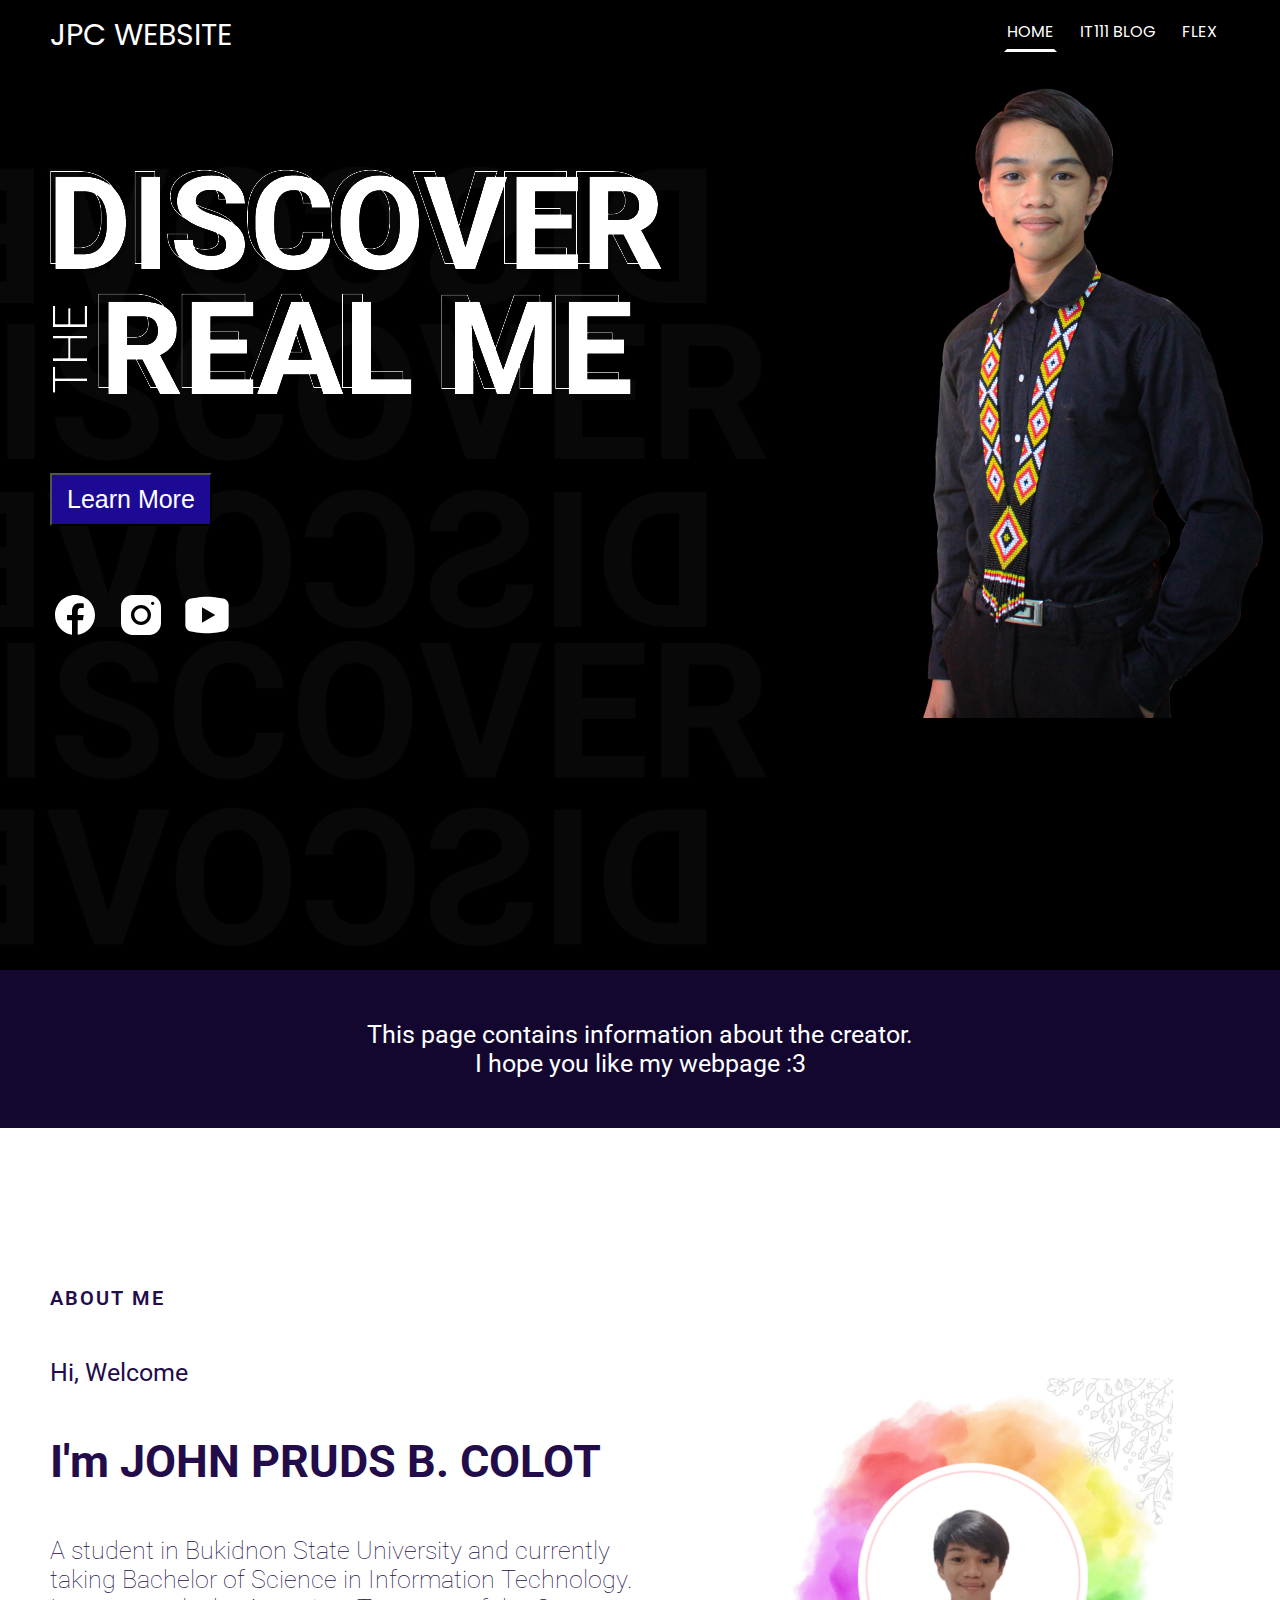
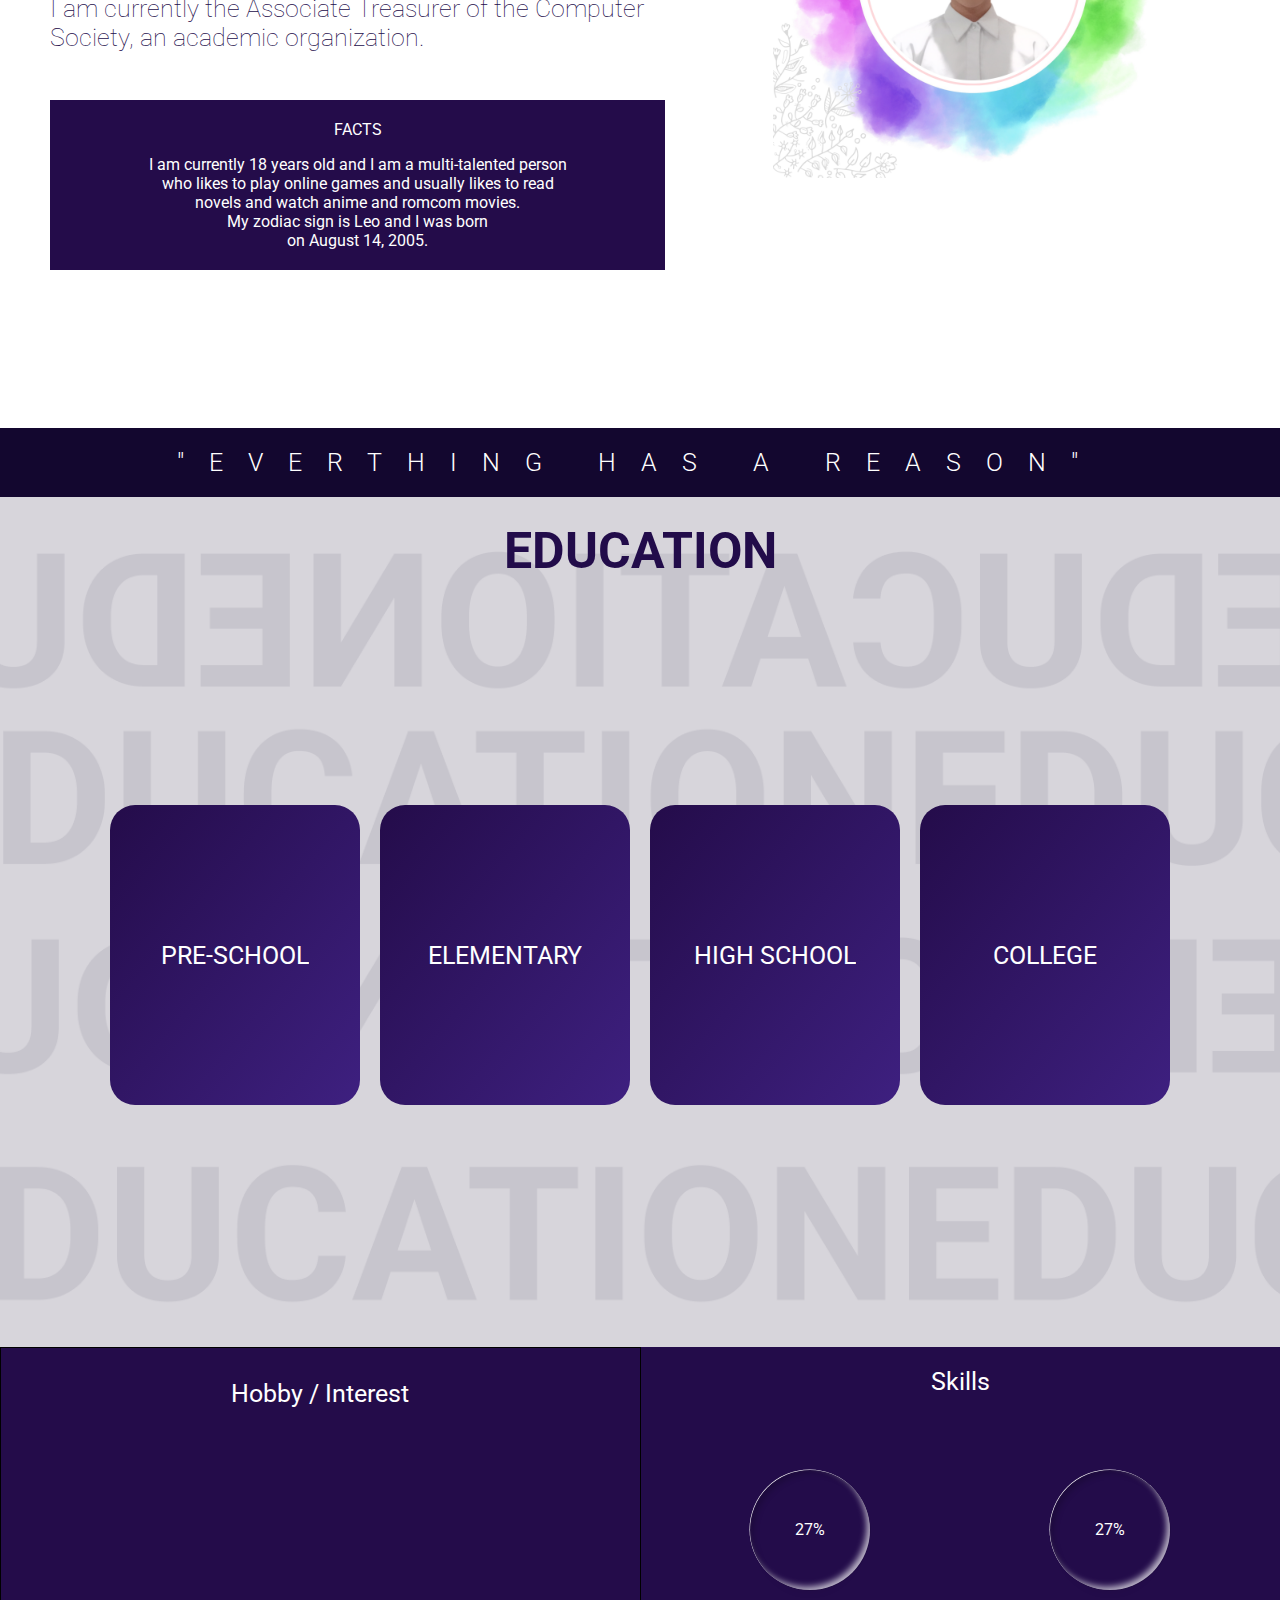
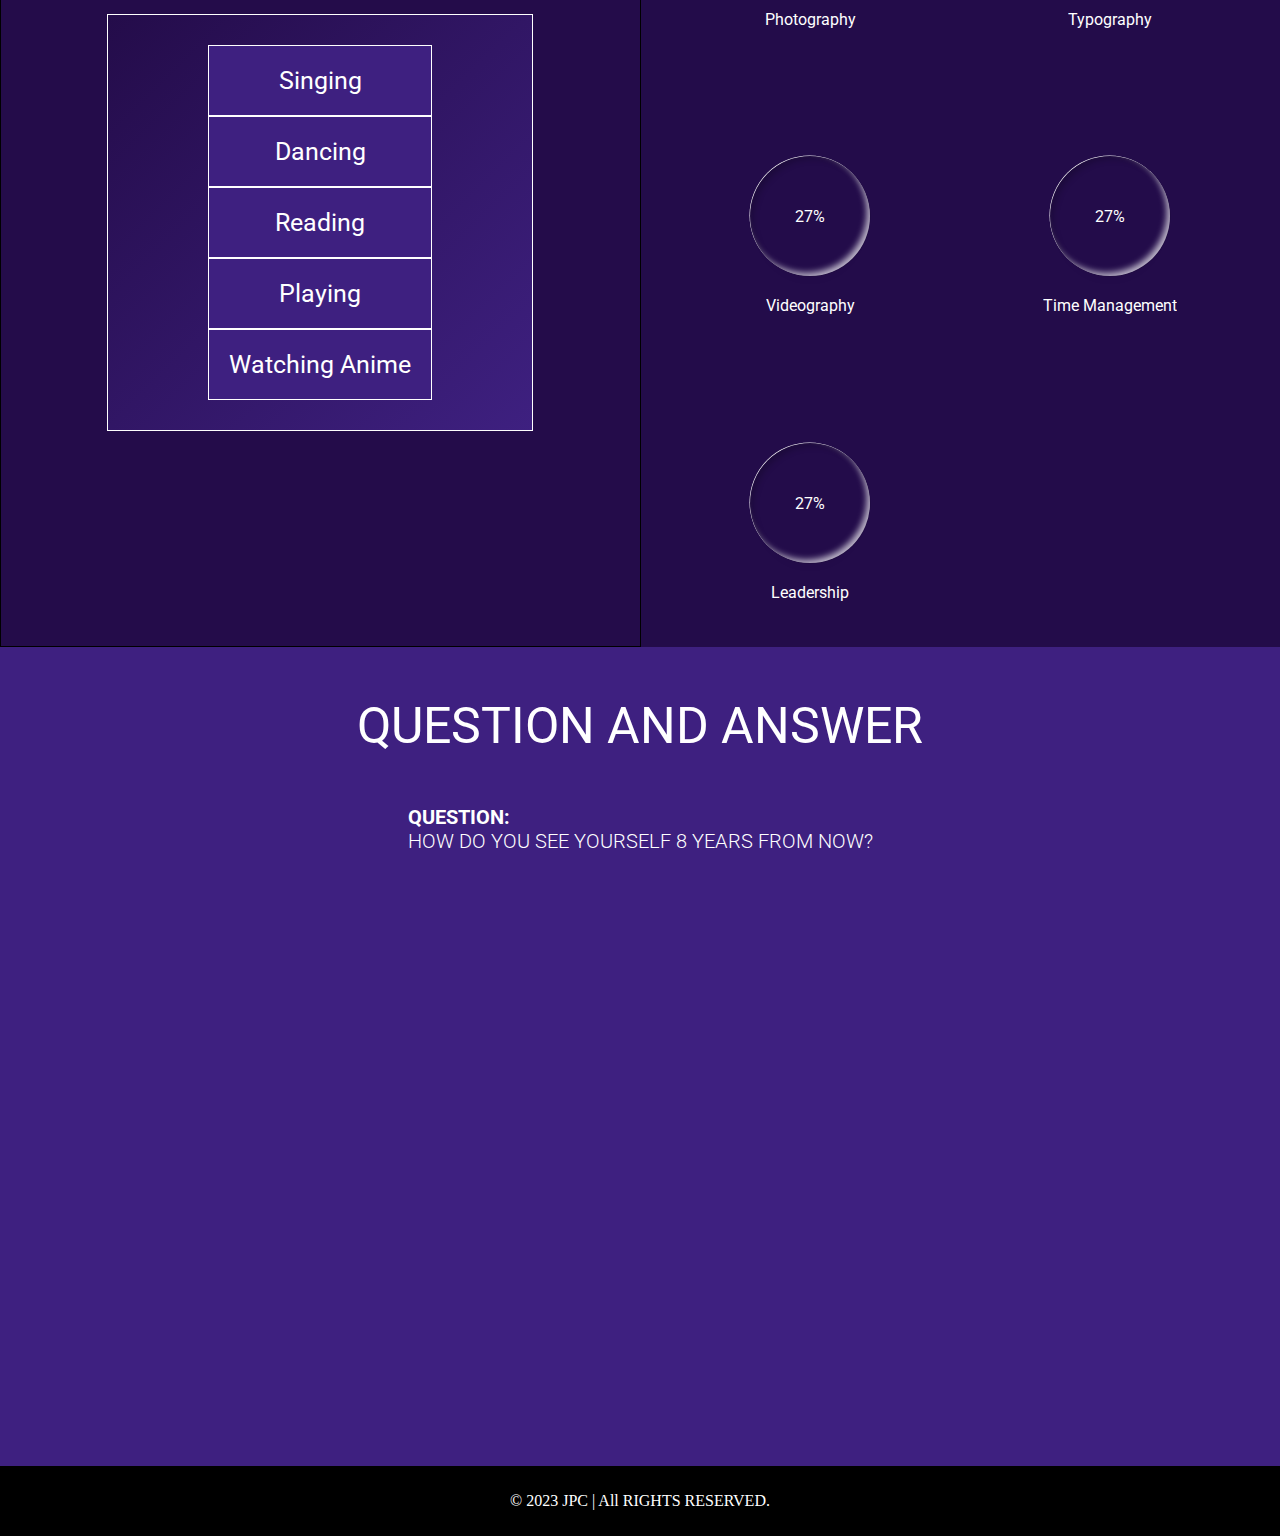
<file: index.html>
<!DOCTYPE html>
<html lang="en">
<head>
    <meta charset="UTF-8">
    <meta http-equiv="X-UA-Compatible" content="IE=edge">
    <meta name="viewport" content="width=device-width, initial-scale=1.0">
    <link rel="stylesheet" href="style.css">
    <link rel="stylesheet" href="https://cdnjs.cloudflare.com/ajax/libs/font-awesome/6.5.1/css/all.min.css" integrity="sha512-DTOQO9RWCH3ppGqcWaEA1BIZOC6xxalwEsw9c2QQeAIftl+Vegovlnee1c9QX4TctnWMn13TZye+giMm8e2LwA==" crossorigin="anonymous" referrerpolicy="no-referrer" />
    <link rel="preconnect" href="https://fonts.googleapis.com">
    <link rel="preconnect" href="https://fonts.gstatic.com" crossorigin>
    <link href="https://fonts.googleapis.com/css2?family=Poppins:ital,wght@0,100;0,200;0,300;0,400;0,500;0,600;0,700;0,800;0,900;1,100;1,200;1,300;1,400;1,500;1,600;1,700;1,800;1,900&family=Roboto:ital,wght@0,100;0,300;0,400;0,500;0,700;0,900;1,100;1,300;1,400;1,500;1,700;1,900&display=swap" rel="stylesheet">
    <title>JPC Website | Home</title>
    
</head>
<body>
    <header>
        <div class="logo">JPC Website</div>
        <input type="checkbox" id="nav_check" hidden>
        <nav>
            <ul>
                <li>
                    <a href="index.html" class="active">Home</a>
                </li>
                <li>
                    <a href="Subfolders/IT111.html">IT111 Blog</a>
                </li>
                <li>
                    <a href="Subfolders/flex.html">Flex</a>
                </li>
            </ul>
        </nav>
        <label for="nav_check" class="hamburger">
            <div></div>
            <div></div>
            <div></div>
        </label>
    </header>

    <main>
        <section class="landing-page">
            <div class="hero">
                <div class="Text">
                    <img class="tit" src="images/Home-files/Text.png">
                    <a href="#start">
                        <button class="learnmore-btn">
                            Learn More
                        </button>
                    </a>
                    <div class="socmed">
                        <div class="icons">
                            <a href="https://www.facebook.com/Walker16960/">
                                <i> 
                                    <img class="fb" src="images/icons/icons8-facebook-90.svg">

                                </i>
                            </a>
                        </div>
                        <div class="icons">
                            <a href="https://www.instagram.com/colotjohn/">
                                <i>
                                    <img class="ig" src="images/icons/icons8-instagram-90.svg">
                                </i>
                            </a>
                        </div>
                        <div class="icons">
                            <a href="https://www.youtube.com/channel/UCvZS7rYXtH3Jua6TodX-O1g">
                                <i>
                                    <img class="yt" src="images/icons/icons8-youtube-90.svg">
                                </i>
                            </a>
                        </div>
                        
                    </div>
                </div>
                <div class="picture">
                    <img class="portrait" src="images/Home-files/portrait2.png">
                </div>
            </div>
        </section>

        <section id="start" class="introductory-statement">
            <span class="statement">
                This page contains information about the creator. <br>I hope you like my webpage :3
            </span>
        </section>

        <section class="about-me">
            <div class="aboutmetext-container">
                <span class="title-page2">ABOUT ME</span>
                <span class="welcomestatement">Hi, Welcome</span>
                <span class="name">I'm JOHN PRUDS B. COLOT</span>
                <span class="aboutmedescription">A student in Bukidnon State University and currently <br>taking Bachelor of Science in Information Technology. <br>I am currently the Associate Treasurer of the Computer <br>Society, an academic organization.</span>
                <div class="factscontainer">
                    <span class="factstitle">FACTS</span>
                    <span class="factsdescription">I am currently 18 years old and I am a multi-talented person <br>who likes to play online games and usually likes to read <br>novels and watch anime and romcom movies. <br>My zodiac sign is Leo and I was born <br>on August 14, 2005.</span>
                </div>
            </div>
            <div class="aboutmepicture">
                <img src="images/Home-files/aboutme-portrait.png"> 
            </div>
            <span class="title-page1">ABOUT ME</span>
        </section>

        <section class="qoute">
            <span>"EVERTHING HAS A REASON"</span>
        </section>

        <section class="education">
            <div class="educationtitle">
                <span class="educationni">EDUCATION</span>
            </div>
            <div class="educationcontainers">
                <div class="edcontainer">
                    <div class="edconfront">
                        <span class="educationname">PRE-SCHOOL</span>
                    </div>
                    <div class="edconback">
                        <img src="images/Home-files/images/BPPO.jpeg">
                        <div class="eddescription">
                            <span class="schoolname">PNP Ladies Club Learning Center</span>
                            <br>
                            <span class="schoolyear">YEAR: 2010 - 2011 </span>
                        </div>
                    </div>
                </div>
                <div class="edcontainer">
                    <div class="edconfront">
                        <span class="educationname">ELEMENTARY</span>
                    </div>
                    <div class="edconback">
                        <img src="images/Home-files/images/MCCS.jpg">
                        <div class="eddescription">
                            <span class="schoolname">Malaybalay City Central School</span>
                            <br>
                            <span class="schoolyear">YEAR: 2011 - 2017 </span>
                        </div>
                    </div>  
                </div>
                <div class="edcontainer">
                    <div class="edconfront">
                        <span class="educationname">HIGH SCHOOL</span>
                    </div>
                    <div class="edconback">
                        <img src="images/Home-files/images/BNHS.jpg">
                        <div class="eddescription">
                            <span class="schoolname">Bukidon National High School</span>
                            <br>
                            <span class="schoolyear">YEAR: 2017 - 2023 </span>
                        </div>
                    </div>
                </div>
                <div class="edcontainer">
                    <div class="edconfront">
                        <span class="educationname">COLLEGE</span>
                    </div>
                    <div class="edconback">
                        <img src="images/Home-files/images/BSU.jpg">
                        <div class="eddescription">
                            <span class="schoolname">Bukidon State University</span>
                            <br>
                            <span class="schoolyear">YEAR: 2023 - Present </span>
                        </div>
                    </div>
                </div>
            </div>
        </section>

        <section class="HobbiesSkills">
            <div class="Hobbiescontainer">
                <div class="hobskiltitle">Hobby / Interest</div>
                <div class="hobbycontent">
                    <ul>
                        <li>Singing</li>
                        <li>Dancing</li>
                        <li>Reading</li>
                        <li>Playing</li>
                        <li>Watching Anime</li>
                    </ul>
                </div>
            </div>
            <div class="Skillcontainer">
                <div class="hobskiltitle">Skills</div>
                <div class="skillcontent">
                    <div class="skill1">
                        <div class="skill">
                            <div class="outer">
                                <div class="inner">
                                    <div id="skill1-number">
                                    </div>
                                </div>
                            </div>
                    
                            <svg xmlns="https://www.w3.org/2000/svg" version="1.1" width="160px" height="160px">
                                    <defs>
                                        <linearGradient id="GradientColor">
                                            <stop offset="0%" stop-color="#e91e63" />
                                            <stop offset="100%" stop-color="#673ab7" />
                                        </linearGradient>
                                    </defs>
                                    <circle cx="80" cy="80" r="70" stroke-linecap="round" />
                            </svg>
                        </div>
                        <span class="skillname">Photography</span>
                    </div>


                    <div class="skill2">
                        <div class="skill">
                            <div class="outer">
                                <div class="inner">
                                    <div id="skill2-number">
                                    </div>
                                </div>
                            </div>
                    
                            <svg xmlns="https://www.w3.org/2000/svg" version="1.1" width="160px" height="160px">
                                    <defs>
                                        <linearGradient id="GradientColor">
                                            <stop offset="0%" stop-color="#e91e63" />
                                            <stop offset="100%" stop-color="#673ab7" />
                                        </linearGradient>
                                    </defs>
                                    <circle cx="80" cy="80" r="70" stroke-linecap="round" />
                            </svg>
                        </div>
                        <span class="skillname">Typography</span>
                    </div>


                    <div class="skill3">
                        <div class="skill">
                            <div class="outer">
                                <div class="inner">
                                    <div id="skill3-number">
                                    </div>
                                </div>
                            </div>
                    
                            <svg xmlns="https://www.w3.org/2000/svg" version="1.1" width="160px" height="160px">
                                    <defs>
                                        <linearGradient id="GradientColor">
                                            <stop offset="0%" stop-color="#e91e63" />
                                            <stop offset="100%" stop-color="#673ab7" />
                                        </linearGradient>
                                    </defs>
                                    <circle cx="80" cy="80" r="70" stroke-linecap="round" />
                            </svg>
                        </div>
                        <span class="skillname">Videography</span>
                    </div>


                    <div class="skill4">
                        <div class="skill">
                            <div class="outer">
                                <div class="inner">
                                    <div id="skill4-number">
                                    </div>
                                </div>
                            </div>
                    
                            <svg xmlns="https://www.w3.org/2000/svg" version="1.1" width="160px" height="160px">
                                    <defs>
                                        <linearGradient id="GradientColor">
                                            <stop offset="0%" stop-color="#e91e63" />
                                            <stop offset="100%" stop-color="#673ab7" />
                                        </linearGradient>
                                    </defs>
                                    <circle cx="80" cy="80" r="70" stroke-linecap="round" />
                            </svg>
                        </div>
                        <span class="skillname">Time Management</span>
                    </div>


                    <div class="skill5">
                        <div class="skill">
                            <div class="outer">
                                <div class="inner">
                                    <div id="skill5-number">
                                    </div>
                                </div>
                            </div>
                    
                            <svg xmlns="https://www.w3.org/2000/svg" version="1.1" width="160px" height="160px">
                                    <defs>
                                        <linearGradient id="GradientColor">
                                            <stop offset="0%" stop-color="#e91e63" />
                                            <stop offset="100%" stop-color="#673ab7" />
                                        </linearGradient>
                                    </defs>
                                    <circle cx="80" cy="80" r="70" stroke-linecap="round" />
                            </svg>
                        </div>
                        <span class="skillname">Leadership</span>
                    </div>
                     
                </div>
            </div>
        </section>
        
        <section class="infographics">
            <div class="QAtitle">
                <span>QUESTION AND ANSWER</span>
            </div>
            <div class="video">
                <div class="videodescription">
                    <div class="Question">
                        <span>QUESTION:</span>
                    </div>
                    <div class="Qdescription">
                        <span>HOW DO YOU SEE YOURSELF 8 YEARS FROM NOW?</span>
                    </div>
                </div>
                <div class="Avideo">
                    <iframe width="1000px" height="563px" src="https://www.youtube.com/embed/OcAPGlniNxI?si=Bm6vOvax7aZdfe8U" title="YouTube video player" frameborder="0" allow="accelerometer; autoplay; clipboard-write; encrypted-media; gyroscope; picture-in-picture; web-share" allowfullscreen></iframe>
                </div>
            </div>
        </section>
    </main>
    <footer>   
        <span class="num1"><p> &copy; 2023 JPC | All RIGHTS RESERVED.</p></span>
    </footer>

    <script src="counter.js"></script>
</body>
</html>
</file>
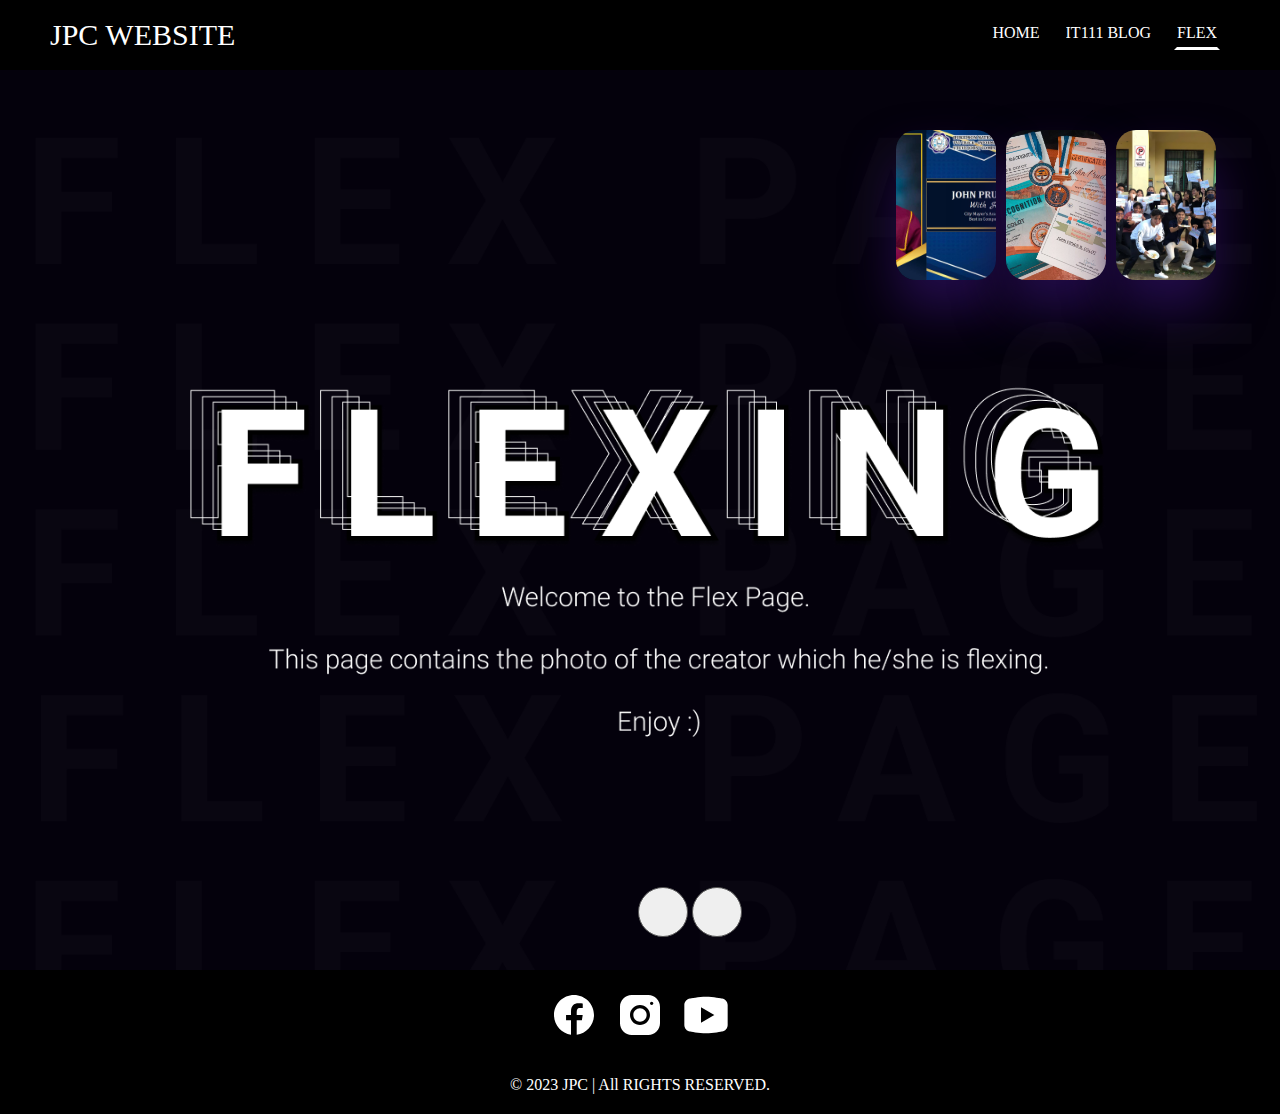
<file: Subfolders/flex.html>
<!DOCTYPE html>
<html lang="en">
<head>
    <meta charset="UTF-8">
    <meta http-equiv="X-UA-Compatible" content="IE=edge">
    <meta name="viewport" content="width=device-width, initial-scale=1.0">
    <link rel="stylesheet" href="flex/flex.css">
    <link rel="stylesheet" href="https://cdnjs.cloudflare.com/ajax/libs/font-awesome/6.5.1/css/all.min.css" integrity="sha512-DTOQO9RWCH3ppGqcWaEA1BIZOC6xxalwEsw9c2QQeAIftl+Vegovlnee1c9QX4TctnWMn13TZye+giMm8e2LwA==" crossorigin="anonymous" referrerpolicy="no-referrer" />
    <link rel="preconnect" href="https://fonts.googleapis.com">
    <link rel="preconnect" href="https://fonts.gstatic.com" crossorigin>
    <link href="https://fonts.googleapis.com/css2?family=Poppins:ital,wght@0,100;0,200;0,300;0,400;0,500;0,600;0,700;0,800;0,900;1,100;1,200;1,300;1,400;1,500;1,600;1,700;1,800;1,900&family=Roboto:ital,wght@0,100;0,300;0,400;0,500;0,700;0,900;1,100;1,300;1,400;1,500;1,700;1,900&display=swap" rel="stylesheet">
    <title>JPC Website | FLEX PAGE</title>
    
</head>
<body>
    <header>
        <div class="logo">JPC Website</div>
        <input type="checkbox" id="nav_check" hidden>
        <nav>
            <ul>
                <li>
                    <a href="../index.html">Home</a>
                </li>
                <li>
                    <a href="IT111.html">IT111 Blog</a>
                </li>
                <li>
                    <a href="flex.html" class="active">Flex</a>
                </li>
            </ul>
        </nav>
        <label for="nav_check" class="hamburger">
            <div></div>
            <div></div>
            <div></div>
        </label>
    </header>

<main> 
    <section class="landingpage">
            <div class="container">
                <div id="slide">
                    <div class="item" style="background-image: url(flex/image/flex5.jpg);">
                        <div class="content">
                            <div class="name">Picture with the Male Ensemble Philippines</div>
                            <div class="des">This photo was taken after the concert of Male Ensemble Phillipines and The Nightingales at the Luce Auditorium at Siliman University, Dumaguete during our participation to the Siliman University International Chorale Festival 2023 </div>
                        </div>
                    </div>
                    <div class="item" style="background-image: url(flex/image/landingpage.png);">
                    </div>
                    <div class="item" style="background-image: url(flex/image/flex1.jpg);">
                        <div class="content">
                            <div class="name">
                                Graduation Picture
                            </div>
                            <div class="des">
                                I got this recognition when I graduated in Bukidnon National High School whereas I got the 1st Place in the overall honors in our Strand.
                            </div>
                        </div>
                    </div>
                    <div class="item" style="background-image: url(flex/image/flex2.jpg);">
                        <div class="content">
                            <div class="name">
                                Recognition Awards
                            </div>
                            <div class="des">
                                I got this awards during our 4th quarter recognition program. Receiving this certificates and medals give such a happiness to me for off my hardship.
                            </div>
                        </div>
                    </div>
                    <div class="item" style="background-image: url(flex/image/flex3.jpg);">
                        <div class="content">
                            <div class="name">
                                1st Recognition Program
                            </div>
                            <div class="des">
                                I'm flexing this because me and my friends got the title honors for the 1st quarter of our first face to face class. By watching this, it makes me happy and proud for them.
                            </div>
                        </div>
                    </div>
                    <div class="item" style="background-image: url(flex/image/flex4.jpg);">
                        <div class="content">
                            <div class="name">
                                Piniliyapan Hu Bukidnon
                            </div>
                            <div class="des">
                                This is my first event that we joined, with the BUKSU Chrole, for the celebration of Kaamulan.
                            </div>
                        </div>
                    </div>
                </div>
                <div class="buttons">
                    <button id="prev"><i class="fa-solid fa-angle-left"></i></button>
                    <button id="next"><i class="fa-solid fa-angle-right"></i></button>
                </div>
            </div>
        
            <script src="flex/flex.js"></script>
        </section>
</main>
    
<footer>
        <div class="socmed">
                        <div class="icons">
                            <a href="https://www.facebook.com/Walker16960/">
                                <i> 
                                    <img class="fb" src="flex/image/icons/icons8-facebook-90.svg">

                                </i>
                            </a>
                        </div>
                        <div class="icons">
                            <a href="https://www.instagram.com/colotjohn/">
                                <i>
                                    <img class="ig" src="flex/image/icons/icons8-instagram-90.svg">
                                </i>
                            </a>
                        </div>
                        <div class="icons">
                            <a href="https://www.youtube.com/channel/UCvZS7rYXtH3Jua6TodX-O1g">
                                <i>
                                    <img class="yt" src="flex/image/icons/icons8-youtube-90.svg">
                                </i>
                            </a>
                        </div>
                    </div>
        <span><p> &copy; 2023 JPC | All RIGHTS RESERVED.</p></span>
</footer>
</body>
</html>
</file>
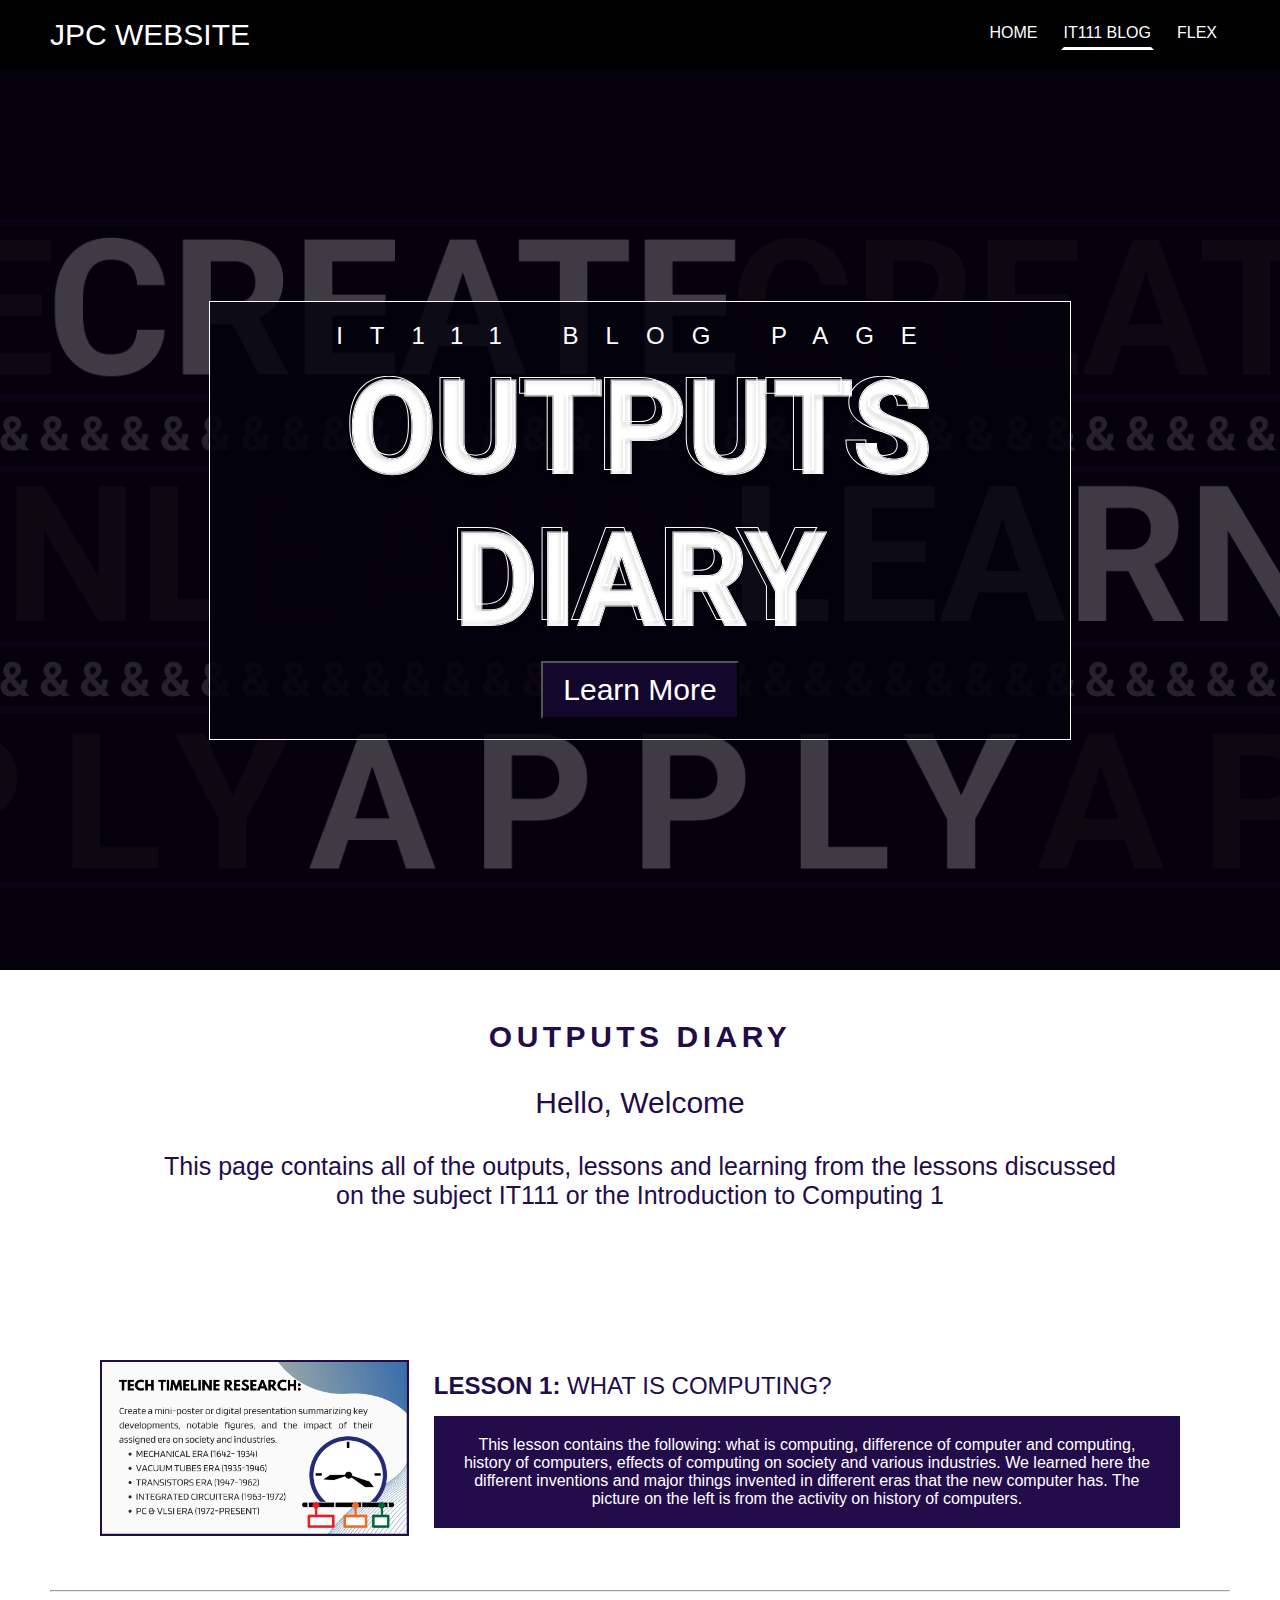
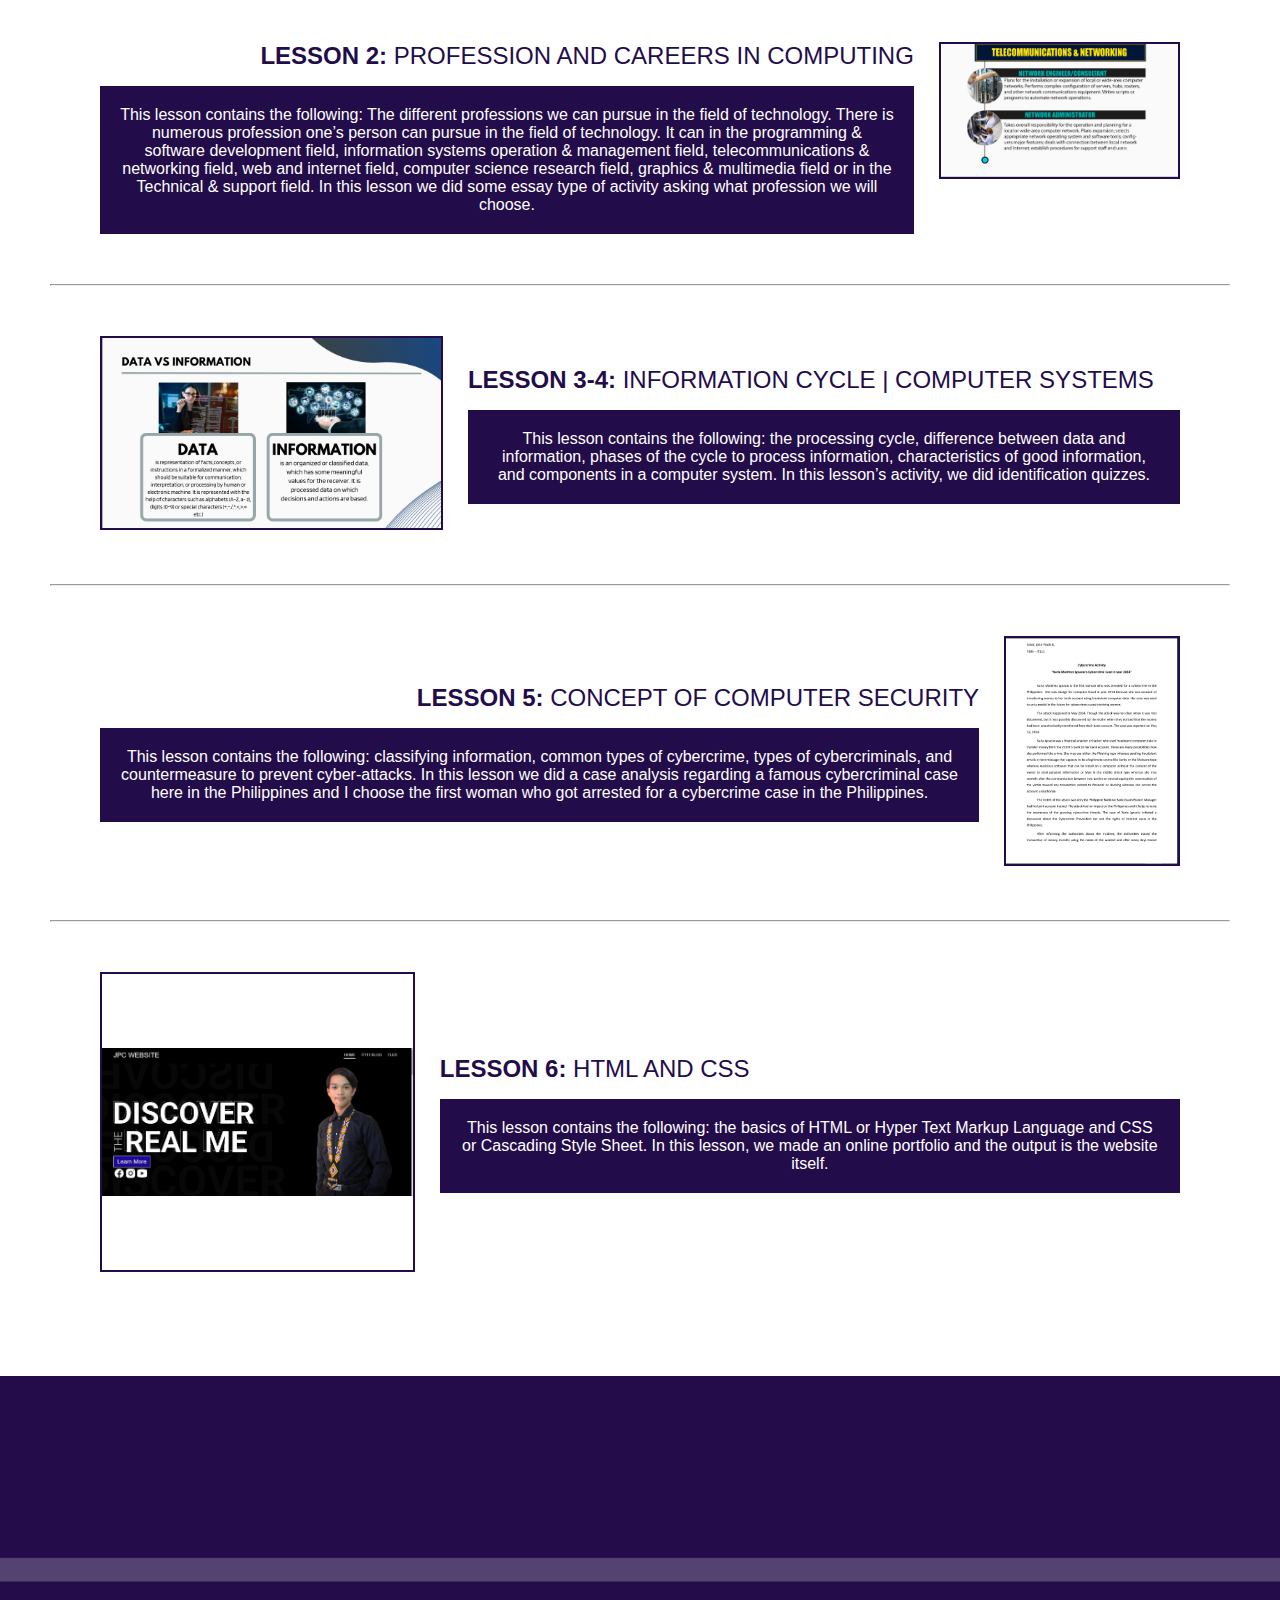
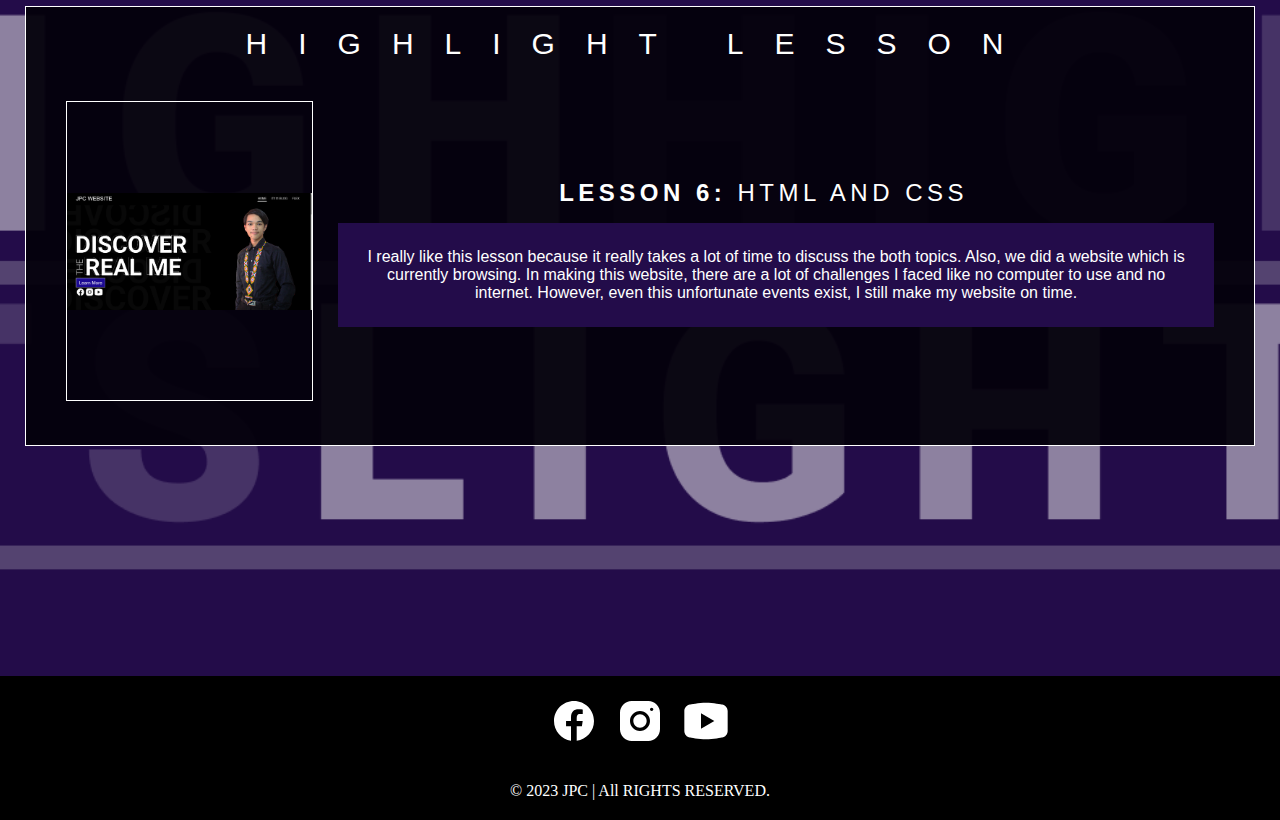
<file: Subfolders/IT111.html>
<!DOCTYPE html>
<html lang="en">
<head>
    <meta charset="UTF-8">
    <meta http-equiv="X-UA-Compatible" content="IE=edge">
    <meta name="viewport" content="width=device-width, initial-scale=1.0">
    <link rel="stylesheet" href="IT111/IT111.css">
    <link rel="stylesheet" href="https://cdnjs.cloudflare.com/ajax/libs/font-awesome/6.5.1/css/all.min.css" integrity="sha512-DTOQO9RWCH3ppGqcWaEA1BIZOC6xxalwEsw9c2QQeAIftl+Vegovlnee1c9QX4TctnWMn13TZye+giMm8e2LwA==" crossorigin="anonymous" referrerpolicy="no-referrer" />
    <title>JPC Website | IT111 Blog Page</title>
    
</head>
<body>
    <header>
        <div class="logo">JPC Website</div>
        <input type="checkbox" id="nav_check" hidden>
        <nav>
            <ul>
                <li>
                    <a href="../index.html">Home</a>
                </li>
                <li>
                    <a href="IT111.html" class="active">IT111 Blog</a>
                </li>
                <li>
                    <a href="flex.html">Flex</a>
                </li>
            </ul>
        </nav>
        <label for="nav_check" class="hamburger">
            <div></div>
            <div></div>
            <div></div>
        </label>
    </header>

<main>
        <section class="landingpage">
                <section class="lpcontainer">
                    <div class="top">
                        <h2>IT111 BLOG PAGE</h2>
                    </div>
                    <div class="center">
                        <img src="IT111/images/Discover.svg">
                    </div>
                    <div class="bottom">
                        <a href="#content"><button class="LearnMore-button">Learn More</button></a>
                    </div>
                </section>
            </section>

           <section id="content" class="bodycontent">
                <div class="headerpart">
                    <h2>OUTPUTS DIARY</h2>
                    <h3>Hello, Welcome</h3>
                    <p>This page contains all of the outputs, lessons and learning from the lessons discussed 
                    <br>on the subject IT111 or the Introduction to Computing 1
                    </p>
                </div>

                <div class="lessoncontents">
                    <div class="lessoncontainer">
                        <div class="photo">
                            <img src="IT111/images/lesson1.PNG" style="height: auto;">
                        </div>
                        <div class="textdescription1">
                            <h2>LESSON 1: <span class="lessontitle">WHAT IS COMPUTING?</span></h2>
                            <div class="description">
                                <p>
                                    This lesson contains the following: what is computing, difference of computer and computing, history of computers, effects of computing on society and various industries. We learned here the different inventions and major things invented in different eras that the new computer has. The picture on the left is from the activity on history of computers.
                                </p>
                            </div>
                        </div>
                    </div>
                </div>
                <hr>
                <div class="lessoncontents">
                    <div class="lessoncontainer2">
                        <div class="textdescription2">
                            <h2>LESSON 2: <span class="lessontitle">PROFESSION AND CAREERS IN COMPUTING</span></h2>
                            <div class="description">
                                <p>
                                    This lesson contains the following: The different professions we can pursue in the field of technology. There is numerous profession one’s person can pursue in the field of technology. It can in the programming & software development field, information systems operation & management field, telecommunications & networking field, web and internet field, computer science research field, graphics & multimedia field or in the Technical & support field. In this lesson we did some essay type of activity asking what profession we will choose.
                                </p>
                            </div>
                        </div>
                        <div class="photo">
                            <img src="IT111/images/lesson2.PNG" style="height: auto;">
                        </div>
                    </div>
                </div>
                <hr>
                <div class="lessoncontents">
                    <div class="lessoncontainer">
                        <div class="photo">
                            <img src="IT111/images/lesson3.PNG" style="height: auto;">
                        </div>
                        <div class="textdescription1">
                            <h2>LESSON 3-4: <span class="lessontitle">INFORMATION CYCLE | COMPUTER SYSTEMS</span></h2>
                            <div class="description">
                                <p>
                                    This lesson contains the following: the processing cycle, difference between data and information, phases of the cycle to process information, characteristics of good information, and components in a computer system. In this lesson’s activity, we did identification quizzes. 
                                </p>
                            </div>
                        </div>
                    </div>
                </div>
                <hr>
                <div class="lessoncontents">
                    <div class="lessoncontainer2">
                        <div class="textdescription2">
                            <h2>LESSON 5: <span class="lessontitle">CONCEPT OF COMPUTER SECURITY</span></h2>
                            <div class="description">
                                <p>
                                    This lesson contains the following: classifying information, common types of cybercrime, types of cybercriminals, and countermeasure to prevent cyber-attacks. In this lesson we did a case analysis regarding a famous cybercriminal case here in the Philippines and I choose the first woman who got arrested for a cybercrime case in the Philippines.
                                </p>
                            </div>
                        </div>
                        <div class="photo">
                            <img src="IT111/images/lesson5.PNG" style="height: auto;">
                        </div>
                    </div>
                </div>
                <hr>
                <div class="lessoncontents">
                    <div class="lessoncontainer">
                        <div class="photo">
                            <img src="IT111/images/highlight_picture.PNG">
                        </div>
                        <div class="textdescription1">
                            <h2>LESSON 6: <span class="lessontitle">HTML AND CSS</span></h2>
                            <div class="description">
                                <p>
                                    This lesson contains the following: the basics of HTML or Hyper Text Markup Language and CSS or Cascading Style Sheet. In this lesson, we made an online portfolio and the output is the website itself.
                                </p>
                            </div>
                        </div>
                    </div>
                </div>
        </section>
    
        <section class="highlightlesson">
                <div class="highlightcontainer">
                    <div class="highlighttitle">
                        <h2>HIGHLIGHT LESSON</h2>
                    </div>
                    <div class="highlightlessoncontents">
                        <div class="highlightlessoncontainer">
                            <div class="photo1">
                                <img src="IT111/images/highlight_picture.PNG">
                            </div>
                            <div class="textdescription">
                                <h2>LESSON 6: <span class="lessontitle">HTML AND CSS</span></h2>
                                <div class="description2">
                                    <p>
                                        I really like this lesson because it really takes a lot of time to discuss the both topics. Also, we did a website which is currently browsing. In making this website, there are a lot of challenges I faced like no computer to use and no internet. However, even this unfortunate events exist, I still make my website on time.
                                    </p>
                                </div>
                            </div>
                        </div>
                    </div>
                </div>
            </section>
        
    </main>
    
    <footer>
        <div class="socmed">
                        <div class="icons">
                            <a href="https://www.facebook.com/Walker16960/">
                                <i> 
                                    <img class="fb" src="IT111/images/icons/icons8-facebook-90.svg">

                                </i>
                            </a>
                        </div>
                        <div class="icons">
                            <a href="https://www.instagram.com/colotjohn/">
                                <i>
                                    <img class="ig" src="IT111/images/icons/icons8-instagram-90.svg">
                                </i>
                            </a>
                        </div>
                        <div class="icons">
                            <a href="https://www.youtube.com/channel/UCvZS7rYXtH3Jua6TodX-O1g">
                                <i>
                                    <img class="yt" src="IT111/images/icons/icons8-youtube-90.svg">
                                </i>
                            </a>
                        </div>
                    </div>
        <span><p> &copy; 2023 JPC | All RIGHTS RESERVED.</p></span>
    </footer>
</body>
</html>
</file>
<file: style.css>
* {
    margin: 0;
    padding: 0;
    text-decoration: none;
    list-style: none;
    box-sizing: border-box;
    overflow-x: hidden;
}
html {
    scroll-behavior: smooth;
}
header {
    background: #000;
    width: 100%;
    height: 70px;
    display: flex;
    align-items: center;
    justify-content: space-between;
    padding: 0 50px;
    font-family: 'Poppins', sans-serif;
}
header .logo {
    font-size: 30px;
    text-transform: uppercase;
    color: white;
}
header nav ul {
    display: flex;
}
header nav ul li a {
    display: inline-block;
    color: #fff;
    padding: 5px 0;
    margin: 0 10px;
    border: 3px solid transparent;
    text-transform: uppercase;
    transition: 0.2s; 
}
header nav ul li a:hover,
header nav ul li a.active {
    border-bottom-color: #fff;
}
.hamburger {
    cursor: pointer;
    display: none;
}
.hamburger div {
    width: 30px;
    height: 3px;
    margin: 5px 0;
    background: #fff;
}

main {
    font-family: 'Roboto', sans-serif;
}
/*LANDING PAGE*/
.landing-page {
    background-image: url(images/Home-files/LandingPage.png);
    background-size: cover;
    background-position: center;
    height: 100vh;
    width: 100%;
    color: white;
}

.hero {
    display: flex;
    flex-direction: row;
    align-items: center;
}
.Text {
    display: flex;
    flex-direction: column;
    width: auto;
    gap: 4rem;
    margin-left: 50px;  
}
.Text .tit {
    height: auto;
    width: auto;
}
.Text img, .Text a {
    display: block;
}

.Text button {
    padding: 10px 15px;
    font-size: 25px;
    background-color: rgb(28, 10, 148);
    transition: background-color 0.3s;
    color: white;
}

.Text button:hover {
    background-color:  #5d5dbd;
}

.Text button:active {
    background-color: #04040c;
}
.picture {
    display: flex;
    align-items: end;
}
.portrait {
    height: 100%;
    width: 600px;
    align-items: end;    
}

.socmed {
    display: flex;
    flex-direction: row;
    gap: 1rem;
}

.icons img {
    height: 50px;
    width: 50px;
}

.icons .fb:hover {
    color: blue;
}

/*Introduction*/
.introductory-statement {
    height: auto;
    padding: 50px;
    display: flex;
    justify-content: center;
    align-items: center;
    text-align: center;
    background-color: #13072f;
    color: white;
}
.statement {
    font-size: 25px;
}

/*About Me*/
.about-me {
    height: 100vh;
    display: flex;
    flex-direction: row;
    justify-content: space-between;
}
.aboutmetext-container {
    width: 50%;
    display: flex;
    flex-direction: column;
    justify-content: center;
    color: #230C4a;
    gap: 3rem;
    margin-left: 50px;
}
.factscontainer {
    display: flex;
    flex-direction: column;
    gap: 1rem;
    text-align: center;
    padding: 20px;
    width: 100%;
    background-color: #240c4a;
    color: white;
}
.aboutmepicture{
    width: 50%;
    display: flex;
    justify-content: center;
    align-items: center;
}
.aboutmepicture img{
    height: 400px;
    width: 400px;
}
.title-page1 {
    display: none;
}
.title-page2, 
.welcomestatement, 
.name, 
.aboutmedescription, 
.factstitle, 
.factsdescription {
    display: block;
}

.title-page2 {
    font-size: 20px;
    font-weight: 600;
    letter-spacing: 2px;
}
.welcomestatement {
    font-size: 25px;
}
.name {
    font-size: 45px;
    font-weight: 700;
}
.aboutmedescription {
    font-size: 25px;
    font-weight: 100;
}
/*Qoute*/
.qoute {
    height: auto;
    width: 100%;
    padding: 20px;;
    display: grid;
    justify-content: center;
    align-items: center;
    text-align: center;
    background-color: #13072f;
    color: white;
}
 .qoute span {
        font-size: 25px;
        font-weight: 300;
        letter-spacing: 25px;
    }

/*Education*/
.education {
    background-image: url(images/Home-files/EducationBackground.png);
    background-size: cover;
    background-position: center;
    height: calc(100vh - 50px);
    width: 100%;
}
.educationtitle {
    margin-top: 25px;
    text-align: center;
}
.educationcontainers {
    display: flex;
    height: calc(100% - 100px);
    flex-direction: row;
    justify-content: center;
    align-items: center;
    padding: 20px;
    gap: 20px;
}
.educationni {
    color: #220c4a;
    font-size: 50px;
    font-weight: 700;
}
.educationname {
    font-size: 25px;
}
.edcontainer {
    display: flex;
    flex-direction: row;
    justify-content: center;
    align-items: center;
    flex-direction: column;
    height: 300px;
    width: 250px;
    background-image: linear-gradient(to bottom right, #240c4a, #3e2080);
    color: white;
    overflow-x: hidden;
    border-radius: 25px;
}
.edconback {
    display: none;
}

.edconfront:hover {
    display: none;
}
.edconfront:hover + .edconback {
    display: block;
}
.edconback img {
    padding: 10px;
    height: 195px;
    width: 250px;
}
.eddescription {
    text-align: center;
}

/*Hobbies and Skills*/
.HobbiesSkills {
    display: flex;
    flex-direction: row;
    height: 100vh;
    color: white;
}
.hobskiltitle {
    text-align: center;
    font-size: 25px;
}
.Hobbiescontainer {
    display: grid;
    grid-template-rows: 50px 1fr;
    justify-content: center;
    text-align: center;
    align-items: center;
    height: 100%;
    width: 100%;
    background-color: #240c4a;
    padding: 20px;
    border: black 1px solid;
}
.hobbycontent {
    gap: 3rem;
    width: 100%;
    border: 1px solid white;
    padding: 30px 100px;
    background-image: linear-gradient(to bottom right, #240c4a, #3e2080);
}
.hobbycontent ul li {
    border: 1px solid white;
    font-size: 25px;
    padding: 20px;
    gap: 3rem;
    background-color: #3e2080;
}
.hobbycontent ul li:hover {
    background-color: #13082f;
}
.Skillcontainer {
    height: 100%;
    width: 100%;
    background-color: #230C4a;
    padding: 20px;
}
.skillcontent {
    height: 100%;
    width: 100%;
    display: grid;
    justify-content: center;
    align-items: center;
    grid-template-columns: 1fr 1fr;
    grid-template-rows: 1fr 1fr 1fr;
    
}
.skill {
    width: auto;
    height: auto;
    position: relative;
}
.skill1 {
    display: flex;
    flex-direction: column;
    justify-content: center;
    align-items: center;
}
.skill2 {
    display: flex;
    flex-direction: column;
    justify-content: center;
    align-items: center;
}
.skill3 {
    display: flex;
    flex-direction: column;
    justify-content: center;
    align-items: center;
}
.skill4 {
    display: flex;
    flex-direction: column;
    justify-content: center;
    align-items: center;
}
.skill5 {
    display: flex;
    flex-direction: column;
    justify-content: center;
    align-items: center;
}
.outer {
    height: 160px;
    width: 160px;
    border-radius: 50%;
    padding: 20px;
    /*box-shadow: 6px 6px 10px -1px rgba(0, 0, 0, 0.15),
                -6px -6px 10px -1px rgba(255, 255, 255, 0.7);*/
}

.inner {
    height: 120px;
    width: 120px;
    border-radius: 50%;
    display: flex;
    justify-content: center;
    align-items: center;
    box-shadow: inset 4px 4px 6px -1px rgba(0, 0, 0, 0.2),
                inset -4px -4px 6px -1px rgba(255, 255, 255, 0.7),
                -0.5px -0.5px 0px rgba(255, 255, 255, 1),
                0.5px 0.5px 0px rgba(0, 0, 0, 0.15),
                0px 12px 10px -10px rgba(0, 0, 0, 0.05);
}

#number {
    font-weight: 600;
    color: black;
}

.skill1 svg circle{
    fill: none;
    stroke: url(#GradientColor);
    stroke-width: 20px;
    stroke-dasharray: 472;
    stroke-dashoffset: 472;
    animation: anim1 2s linear forwards;
}
.skill2 svg circle{
    fill: none;
    stroke: url(#GradientColor);
    stroke-width: 20px;
    stroke-dasharray: 472;
    stroke-dashoffset: 472;
    animation: anim2 2s linear forwards;
}
.skill3 svg circle{
    fill: none;
    stroke: url(#GradientColor);
    stroke-width: 20px;
    stroke-dasharray: 472;
    stroke-dashoffset: 472;
    animation: anim3 2s linear forwards;
}
.skill4 svg circle{
    fill: none;
    stroke: url(#GradientColor);
    stroke-width: 20px;
    stroke-dasharray: 472;
    stroke-dashoffset: 472;
    animation: anim4 2s linear forwards;
}
.skill5 svg circle{
    fill: none;
    stroke: url(#GradientColor);
    stroke-width: 20px;
    stroke-dasharray: 472;
    stroke-dashoffset: 472;
    animation: anim5 2s linear forwards;
}


.skill svg {
    position: absolute;
    top: 0;
    left: 0;
}

.skillname {
    text-align: center;
}

/*Question and Answer*/

.infographics {
    display: flex;
    flex-direction: column;
    padding: 50px;
    justify-content: center;
    align-items: center;
    background-color: #3e2080;
    width: 100%;
    color: white;
}
.QAtitle {
    text-align: center;
    font-size: 50px;
}

.video {
    margin-top:50px;
}

footer {
    display: flex;
    background-color: black;
    justify-content: center;
    align-items: center;
    text-align: center;
    height: 70px;
    color: white;
}

.Question {
    font-size: 20px;
    font-weight: 700;
}
.Qdescription {
    font-size: 20px;
    font-weight: 300;
}
.Avideo iframe {
    width: 100%;
    display: flex;
    justify-content: center;
    align-items: center;
}


/*Responsive of Website*/
@media only screen and (max-width: 1240px) {
    .hero {
        flex-direction: column;
        padding: auto;
    }
    .picture {
        display: none;
    }
    .Text {
        display: flex;
        flex-direction: column;
        justify-content: center;
        align-items: center;
        margin: 0;
    }
    .Text .tit {
        height: fit-content;
        width: fit-content;
    }
    .landing-page {
        height: 100svh;
    }
    .Avideo iframe {
        width: 700px;
        height: 394px;
    }
}



@media only screen and (max-width: 900px) {
    header {
        padding: 0 30px;
    }

    /*ABOUT ME*/
    .about-me {
        height: auto;
        flex-direction: column-reverse;
        justify-content: center;
        align-items: center;
        text-align: center;
        gap: 2rem;
    }
    .title-page1 {
        padding: 50px;
        display: block;
    }
    .title-page2{
        display: none;
    }
    .factscontainer {
        width: auto;
    }
    .aboutmepicture img{
        height: auto;
        width: auto;
    }
    .aboutmetext-container {
        margin-left: 0;
    }

    /*Qoute*/
    .qoute{
        margin-top: 20px;
    }
    .qoute span {
        font-size: 15px;
        letter-spacing: 15px;
    }
   
    /*Education*/
    .education {
        height: fit-content;
    }
    .educationcontainers {
        flex-direction: column;
        height: 100%;
    }
    .edcontainer {
    }
    .Avideo iframe {
        width: 500px;
        height: 281px;
    }
}
    
@keyframes anim1 {
    100%{
        stroke-dashoffset: 165.2;
    }
}
@keyframes anim2 {
    100%{
        stroke-dashoffset: 118;
        }
}
@keyframes anim3 {
    100%{
        stroke-dashoffset: 283.2;
    }
}
@keyframes anim4 {
     100%{
        stroke-dashoffset: 94.4;
    }
}
@keyframes anim5 {
        100%{
            stroke-dashoffset: 94.4  ;
        }
    }

    

@media only screen and (max-width: 700px) {
    .hamburger {
        display: block;
    }
    header nav {
        position: absolute;
        width: 100%;
        left: -100%;
        top: 70px;
        width: 100%;
        background: #04040c;
        padding: 30px;
        transition: 0.3s;
    }
    header #nav_check:checked ~ nav {
        left: 0;
    }
    header nav ul {
        display: block;
    }
    header nav ul li {
        text-align: center;
    }
    header nav ul li a {
        margin: 5px 0;
    }
    .Text {
        gap: 3rem;
    }
    .Text .tit {
        margin-top: 50px;
        height: 80%;
        width: 80%;
    }
    .Text button {
        font-size: 20px;
    }
    .icons img {
        height: 40px;
        width: 40px;
    }
    /*Hobbies and Skills*/
    .HobbiesSkills {
        height: 100%;
        width: 100%;
        flex-direction: column;
    }
    .skillcontent {
        grid-template-columns: none;
        grid-template-rows: 1fr 1fr 1fr 1fr 1fr;
        gap: 20px;
    }
    
    
    .Avideo iframe {
        width: 400px;
        height: 225px;
    }
}

@media only screen and (360px <= width <= 700px) {
    .Avideo iframe {
        width: 300px;
        height: 168px;
    }
}
</file>
<file: Subfolders/flex/flex.css>
* {
    margin: 0;
    padding: 0;
    text-decoration: none;
    list-style: none;
    box-sizing: border-box;
    overflow-x: hidden;
}
html {
    scroll-behavior: smooth;
}

header {
    background: #000;
    width: 100%;
    height: 70px;
    display: flex;
    align-items: center;
    justify-content: space-between;
    padding: 0 50px;
}
header .logo {
    font-size: 30px;
    text-transform: uppercase;
    color: white;
}
header nav ul {
    display: flex;
}
header nav ul li a {
    display: inline-block;
    color: #fff;
    padding: 5px 0;
    margin: 0 10px;
    border: 3px solid transparent;
    text-transform: uppercase;
    transition: 0.2s;
}
header nav ul li a:hover,
header nav ul li a.active {
    border-bottom-color: #fff;
}
.hamburger {
    cursor: pointer;
    display: none;
}
.hamburger div {
    width: 30px;
    height: 3px;
    margin: 5px 0;
    background: #fff;
}
main {
    font-family: 'Roboto', sans-serif;
}
/*===================================================*/
.landingpage {
    position: relative;
    height: 100vh;
    width: 100%;
}

.container {
    position: absolute;
    left: 50%;
    top: 50%;
    transform: translate(-50%,-50%);
    width: 100%;
    height: 100vh;
    padding: 50px;
    box-shadow: 0 30px 50px #230C4A;
    object-fit: fill;
}

#slide {
    width: max-content;
}
.item {
    width: 100px;
    height: 150px;
    background-position: 50% 50%;
    display: inline-block;
    transition: 0.5s;
    background-size: cover;
    position: absolute;
    z-index: 1;
    top: 15%;
    transform: translate(0, -50%);
    border-radius: 20px;
    box-shadow: 0 30px 50px #230C4A;
    object-fit: fill;   
}

.item:nth-child(1), .item:nth-child(2){
    left: 0;
    top: 0;
    transform: translate(0,0);
    border-radius: 0;
    width: 100%;
    height: 100%;
    box-shadow: none;
}

.item:nth-child(3) {
    left: 70%;
}

.item:nth-child(4) {
    left: calc(70% + 110px);
}
.item:nth-child(5) {
    left: calc(70% + 220px);
}
.item:nth-child(n+6) {
    left: calc(70% + 330px*n);
    opacity: 0;
}
.item .content {
    position: absolute;
    background-color: rgb(15, 4, 34);
    border: 1px black solid;
    border-radius: 10px;
    top: 80%;
    left: 60%;
    width: 550px;
    text-align: center;
    padding: 20px;
    color: #fff;
    transform: translate(0, -50%);
    display: none;
    font-family: 'Roboto', sans-serif;
}

.item:nth-child(2) .content {
    display: block;
    z-index: 11111;
}

.item .name {
    font-size: 30px;
    font-weight: 500;
    opacity: 0;
    animation: showcontent 1s ease-in-out 1 forwards;
    margin-bottom: 5px;
}

.item .des {
    font-size: 20px;
    font-weight: 100;
    opacity: 0;
    animation: showcontent 1.3s ease-in-out 1 forwards;
}

@keyframes showcontent {
    from {
        opacity: 0;
        transform: translate(0,100px);
        filter: blur(33px);
    }
    to {
        opacity: 1;
        transform: translate(0,0px);
        filter: blur(0px);
    }
}

.buttons {
    position: absolute;
    bottom: 30px;
    z-index: 22222;
    text-align: center;
    width: 100%;  
}
.buttons button {
    width: 50px;
    height: 50px;
    border-radius: 50%;
    border: 1px #555 solid;
    transition: 0.5s;
}
.buttons button:hover {
    background-color: #10100c;
}

.title {
    height: 100px;
}


/*==================================================*/

/*FOOTER*/
footer {
    display: flex;
    flex-direction: column;
    background-color: black;
    justify-content: center;
    align-items: center;
    text-align: center;
    height: auto;
    color: white;
    gap: 2rem;
    padding: 20px 0;
}

.socmed {
    display: flex;
    flex-direction: row;
    gap: 1rem;
}

.icons img {
    height: 50px;
    width: 50px;
}


/*================================================*/

/*Responsive of Website*/
@media only screen and (max-width: 900px) {
    header {
        padding: 0 30px;
    }
}
@media only screen and (max-width: 700px) {
    .hamburger {
        display: block;
    }
    
    .headerpart p {
    font-size: 20px;
    font-weight: 300;
    }
    
    header nav {
        position: absolute;
        width: 100%;
        left: -100%;
        top: 70px;
        width: 100%;
        background: #04040c;
        padding: 30px;
        transition: 0.3s;
        z-index: 33333;
    }
    header #nav_check:checked ~ nav {
        left: 0;
    }
    header nav ul {
        display: block;
    }
    header nav ul li {
        text-align: center;
    }
    header nav ul li a {
        margin: 5px 0;
    }
    
    /*=============================================*/
    .item {
    width: 50px;
    height: 100px;
    }

    .item:nth-child(3) {
    left: 70%;    
    }

    .item:nth-child(4) {
    left: calc(70% + 70px);
    }
    .item:nth-child(5) {
    left: calc(70% + 140px);
    }
    .item:nth-child(n+6) {
    left: calc(70% + 210px*n);
    opacity: 0;
    }
    
    
    .item .content {
    width: 250px;
    top: 80%;
    left: 5%;
    }
    
    .content .name, 
    .content .des {
        font-size: 15px;
    }
}
</file>
<file: Subfolders/IT111/IT111.css>
* {
    margin: 0;
    padding: 0;
    text-decoration: none;
    list-style: none;
    box-sizing: border-box;
    overflow-x: hidden;
}
html {
    scroll-behavior: smooth;
}

header {
    background: #000;
    width: 100%;
    height: 70px;
    display: flex;
    align-items: center;
    justify-content: space-between;
    padding: 0 50px;
    font-family: 'Poppins', sans-serif;
}
header .logo {
    font-size: 30px;
    text-transform: uppercase;
    color: white;
}
header nav ul {
    display: flex;
}
header nav ul li a {
    display: inline-block;
    color: #fff;
    padding: 5px 0;
    margin: 0 10px;
    border: 3px solid transparent;
    text-transform: uppercase;
    transition: 0.2s;
}
header nav ul li a:hover,
header nav ul li a.active {
    border-bottom-color: #fff;
}
.hamburger {
    cursor: pointer;
    display: none;
}
.hamburger div {
    width: 30px;
    height: 3px;
    margin: 5px 0;
    background: #fff;
}

main{
    font-family: 'Roboto', sans-serif;
}

/*====================================================*/
/*LANDING PAGE*/
.landingpage {
    display: flex;
    justify-content: center;
    align-items: center;
    background-image: url(images/landingpage.png);
    background-size: cover;
    background-position: center;
    height: 100vh;
    width: 100%;
    color: white;
    padding: 50px;
}
.lpcontainer {
    padding: 20px;
    height: contain;
    width: auto;
    background-color: rgba(4, 1, 12, 0.83);
    border: 1px #fff solid;
    display: grid;
    grid-template-rows: (3, 1fr);
    justify-content: center;
    align-items: center;
    text-align: center;
}

.top h2 {
    color: #fff;
    letter-spacing: 27px;
    font-weight: 100;
}

.LearnMore-button {
    padding: 10px 20px;
    background-color: #13072e;
    font-weight: 200;
    font-size: 30px;
    color: white;
}
/*====================================================*/
.bodycontent {
    display: flex;
    flex-direction: column;
    height: auto;
    padding: 50px;
    color: #230C4A;
}

.headerpart {
    display: flex;
    flex-direction: column;
    justify-content: center;
    align-items: center;
    text-align: center;
    gap: 2rem;
    margin-bottom: 100px;
}

.headerpart h2 {
    font-size: 30px;
    font-weight: 900;
    letter-spacing: 4.5px;
    text-align: center;
}

.headerpart h3 {
    font-size: 30px;
    font-weight: 500;
    text-align: center;
}

.headerpart p {
    font-size: 25px;
    font-weight: 300;
    text-align: center;
}

/*==================================================*/

.lessoncontainer,
.lessoncontainer2 {
    display: flex;
    padding: 50px;
}

.photo img {
    height: 300px;
    width: 100%;
    object-fit: contain;
    object-position: center; 
    border: 2px #230C4A solid;
}

.textdescription1 {
    display: flex;
    flex-direction: column;
    justify-content: center;
    align-items: flex-start;
    gap: 1rem;
    margin-left: 25px;
}
.textdescription h2 {
    letter-spacing: 4.5px; 
}
.lessontitle {
    font-weight: 100;
}
.description {
    display: grid;
    justify-content: center;
    align-items: center;
    text-align: center;
    height: auto;
    width: auto;
    background: #230C4A;
    color: white;
    padding: 20px;
}

.textdescription2 {
    display: flex;
    flex-direction: column;
    justify-content: center;
    align-items: flex-end;
    gap: 1rem;
    margin-right: 25px;
}
/*==================================================*/

.highlightlesson {
    background: url(images/Highlights.png)  no-repeat center center / cover;
    height: 100vh;
    width: 100%;
    display: grid;
    justify-content: center;
    align-items: center;
    padding: 25px;
}

.highlightcontainer {
    padding: 20px;
    display: flex;
    flex-direction: column;
    justify-content: center;
    align-items: center;
    text-align: center;
    background: rgba(4, 1, 12, 0.95);
    color: #fff;
    border: 1px white solid;
    
}
.highlightlessoncontents {
    margin-top: 20px;
}
.highlightlessoncontainer {
    display: flex;
    justify-content: center;
    align-items: center;
    padding: 20px;
}
.photo1 img {
    height: 300px;
    width: 100%;
    object-fit: contain;
    object-position: center;
    border: 1px white solid;
}
.highlighttitle h2 {
    font-size: 30px;
    font-weight: 100;
    letter-spacing: 31px;
}
.description2 {
    display: flex;
    justify-content: center;
    align-items: center;
    text-align: center;
    background: #230C4A;
    color: white;
    padding: 25px;
    margin-left: 25px;
}
.textdescription {
    display: flex;
    flex-direction: column;
    gap: 1rem;
}

/*==================================================*/
/*FOOTER*/
footer {
    display: flex;
    flex-direction: column;
    background-color: black;
    justify-content: center;
    align-items: center;
    text-align: center;
    height: auto;
    color: white;
    gap: 2rem;
    padding: 20px 0;
}

.socmed {
    display: flex;
    flex-direction: row;
    gap: 1rem;
}

.icons img {
    height: 50px;
    width: 50px;
}

/*================================================*/

/*Responsive of Website*/
@media only screen and (max-width: 1240px) {
    .photo img {
    height: 250px;
}



@media only screen and (max-width: 900px) {
    header {
        padding: 0 30px;
    }
    
    /*==========LANDING PAGE=============*/
    .top h2 {
    letter-spacing: 20px;
    }
    
    .headerpart p {
    font-size: 20px;
    font-weight: 300;
    }
    
    .lpcontainer .center img {
        width: 600px;
    }
    
    .photo img {
    height: 300px;
    width: 300px;
    }
    
    .lessoncontainer {
        flex-direction: column;
        justify-content: center;
        align-items: center;
        gap: 25px;
    } 
    
    .lessoncontainer2 {
        flex-direction: column-reverse;
        justify-content: center;
        align-items: center;
        gap: 25px;
    }
    
    .textdescription1,
    .textdescription2 {
        text-align: center;
        justify-content: center;
        align-items: center;
        margin: 0;
    }
    .photo1 img {
    height: 300px;
    width: 300px;
    }
    .highlightlessoncontents {
    margin-top: 0px;
}
    .highlightlessoncontainer {
    flex-direction: column;
    gap: 1rem;
    padding-bottom: 0;
    padding-left: 0;
    padding-right: 0;
    padding-top: 15px;
    }
    
    .description2 {
    margin: 0;
    }
    .highlighttitle h2 {
    font-size: 25px;
    letter-spacing: 20px;
    }
    
}
@media only screen and (max-width: 700px) {
    .hamburger {
        display: block;
    }
    header nav {
        position: absolute;
        width: 100%;
        left: -100%;
        top: 70px;
        width: 100%;
        background: #04040c;
        padding: 30px;
        transition: 0.3s;
    }
    header #nav_check:checked ~ nav {
        left: 0;
    }
    header nav ul {
        display: block;
    }
    header nav ul li {
        text-align: center;
    }
    header nav ul li a {
        margin: 5px 0;
    }
    
    /*==========LANDING PAGE=============*/
    .top h2 {
    font-size: 15px;
    letter-spacing: 15px;
    }
    .headerpart br {
        display: none;
    }
    .headerpart p {
    font-size: 15px;
}
    .lpcontainer .center img {
        width: 500px;
    }   
    .LearnMore-button {
    padding: 10px 20px;
    background-color: #13072e;
    font-weight: 200;
    font-size: 25px;;
    color: white;
    }
    
    .highlighttitle h2 {
    font-size: 20px;
    letter-spacing: 20px;
    }
}
@media only screen and (max-width: 600px) {
    /*==========LANDING PAGE=============*/
    .top h2 {
    font-size: 12px;
    letter-spacing: 10px;
    }
    .lpcontainer .center img {
        width: 300px;
    }
    
    .highlighttitle h2 {
    font-size: 20px;
    letter-spacing: 10px;
    }
    
    .highlightlessoncontainer h2 {
    font-size: 15px;
    }
    .highlightlessoncontainer {
    padding-top: 10px;
    }
    .highlightcontainer {
    padding-top: 10px;
    }
    .photo1 img {
    height: 200px;
    width: 200px;
    }
}    
@media only screen and (max-width: 500px) {
    /*==========LANDING PAGE=============*/
    .top h2 {
    font-size: 12px;
    letter-spacing: 7px;
    }
    .lpcontainer .center img {
        width: 250px;
    }
     .LearnMore-button {
    padding: 5px 10px;
    background-color: #13072e;
    font-weight: 200;
    font-size: 20px;
    color: white;
    }
    
    /*==========CONTENTS=============*/
     .lessontitle {
        font-size: 18px;
    }
}    

@media only screen and (max-width: 360px) {
    /*==========LANDING PAGE=============*/
    .top h2 {
    font-size: 12px;
    letter-spacing: 6px;
    }
    .lpcontainer .center img {
        width: 200px;
    }
    .LearnMore-button {
    padding: 5px 10px;
    background-color: #13072e;
    font-weight: 200;
    font-size: 15px;
    color: white;
    }
    
    /*==========CONTENTS=============*/
   
}
</file>
